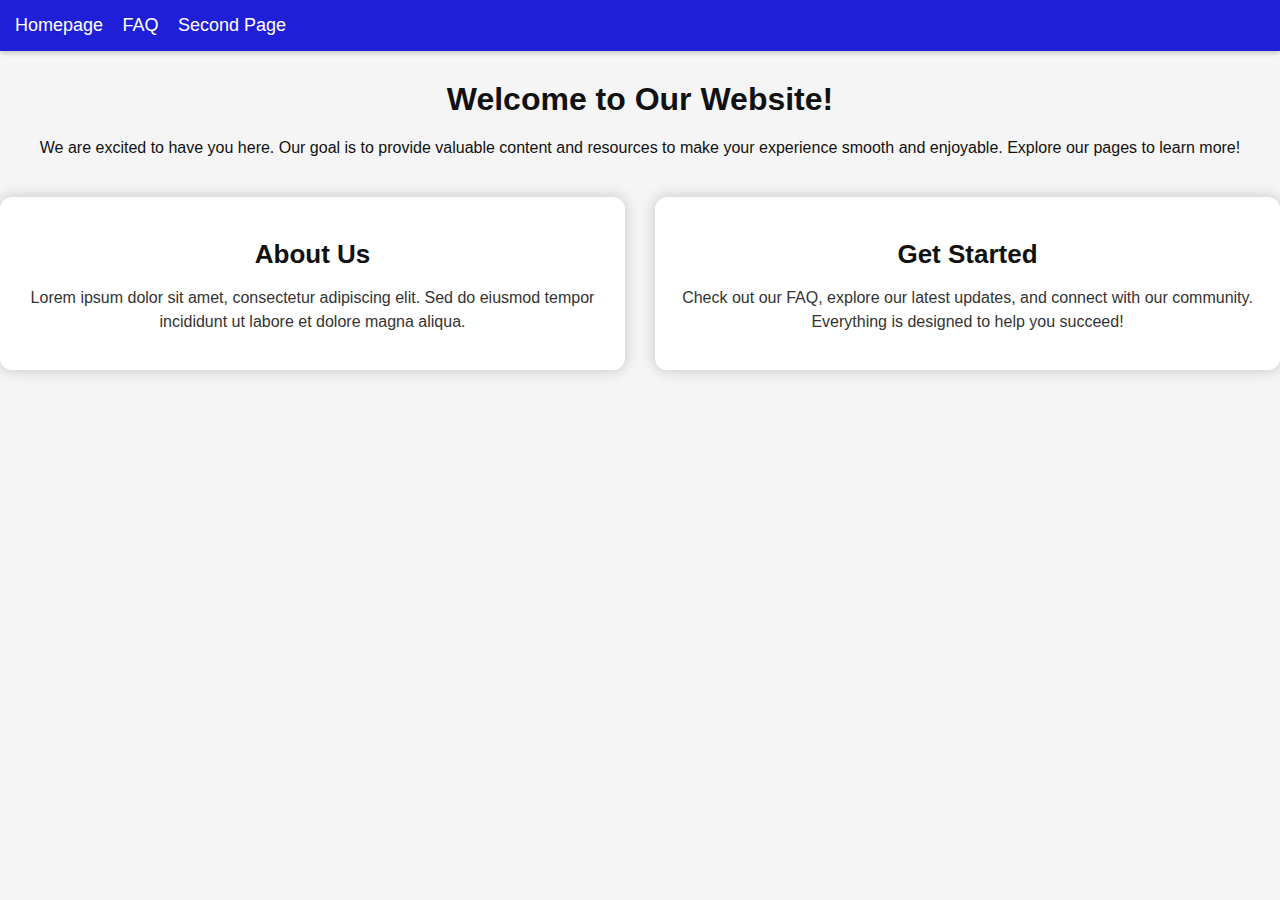
<file: index.html>
<html lang="en">
<head>
    <meta charset="UTF-8">
    <meta name="viewport" content="width=device-width, initial-scale=1.0">
    <title>Landing Page</title>
    <link rel="stylesheet" href="public/main.css">
</head>
<body>
    <header>
        <nav>
            <a href="/">Homepage</a>
            <a href="/views/faq.html">FAQ</a>
            <a href="/views/secondpage.html">Second Page</a>
        </nav>
    </header>

<section class="Minimal hero">
    <h1>Welcome to Our Website!</h1>
    <p>We are excited to have you here. Our goal is to provide valuable content and resources to make your experience smooth and enjoyable. Explore our pages to learn more!</p>
</section>

<section class="Minimal grid">
    <div class="card">
        <h2>About Us</h2>
        <p>Lorem ipsum dolor sit amet, consectetur adipiscing elit. Sed do eiusmod tempor incididunt ut labore et dolore magna aliqua.</p>
    </div>

    <div class="card">
        <h2>Get Started</h2>
        <p>Check out our FAQ, explore our latest updates, and connect with our community. Everything is designed to help you succeed!</p>
    </div>
</section>
</body>
</html>
</file>
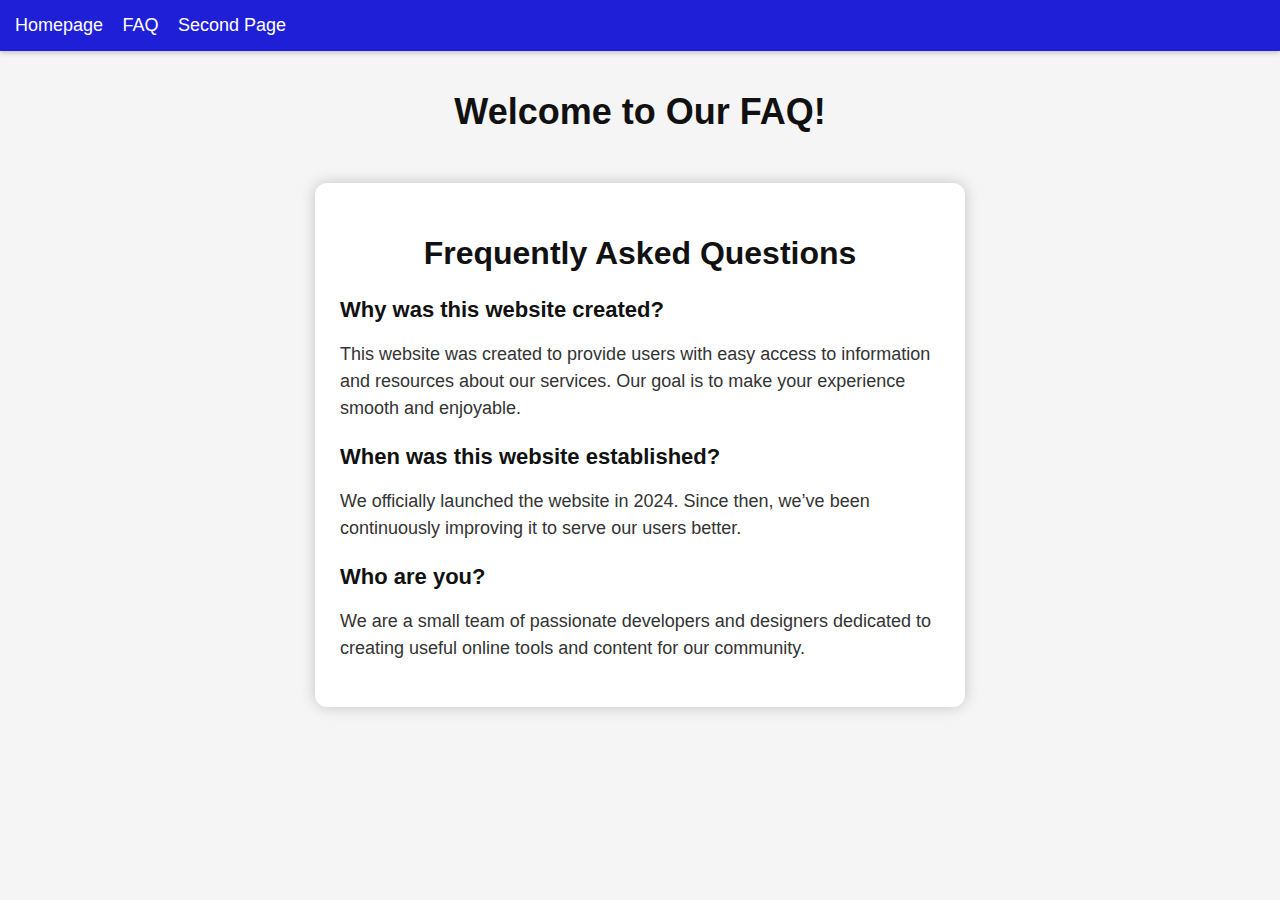
<file: views/faq.html>
<html lang="en">
<head>
    <meta charset="UTF-8">
    <meta name="viewport" content="width=device-width, initial-scale=1.0">
    <title>FAQ</title>
    <link rel="stylesheet" href="../public/main.css">
</head>
<body>
    <header>
        <nav>
            <a href="/">Homepage</a>
            <a href="/views/faq.html">FAQ</a>
            <a href="/views/secondpage.html">Second Page</a>
        </nav>
    </header>

    <section class="Faq-page">
        <h1>Welcome to Our FAQ!</h1>

        <div class="questions">
            <h2>Frequently Asked Questions</h2>

            <div class="question">
                <h3>Why was this website created?</h3>
                <p>This website was created to provide users with easy access to information and resources about our services. Our goal is to make your experience smooth and enjoyable.</p>
            </div>

            <div class="question">
                <h3>When was this website established?</h3>
                <p>We officially launched the website in 2024. Since then, we’ve been continuously improving it to serve our users better.</p>
            </div>

            <div class="question">
                <h3>Who are you?</h3>
                <p>We are a small team of passionate developers and designers dedicated to creating useful online tools and content for our community.</p>
            </div>
        </div>
    </section>
</body>
</html>
</file>
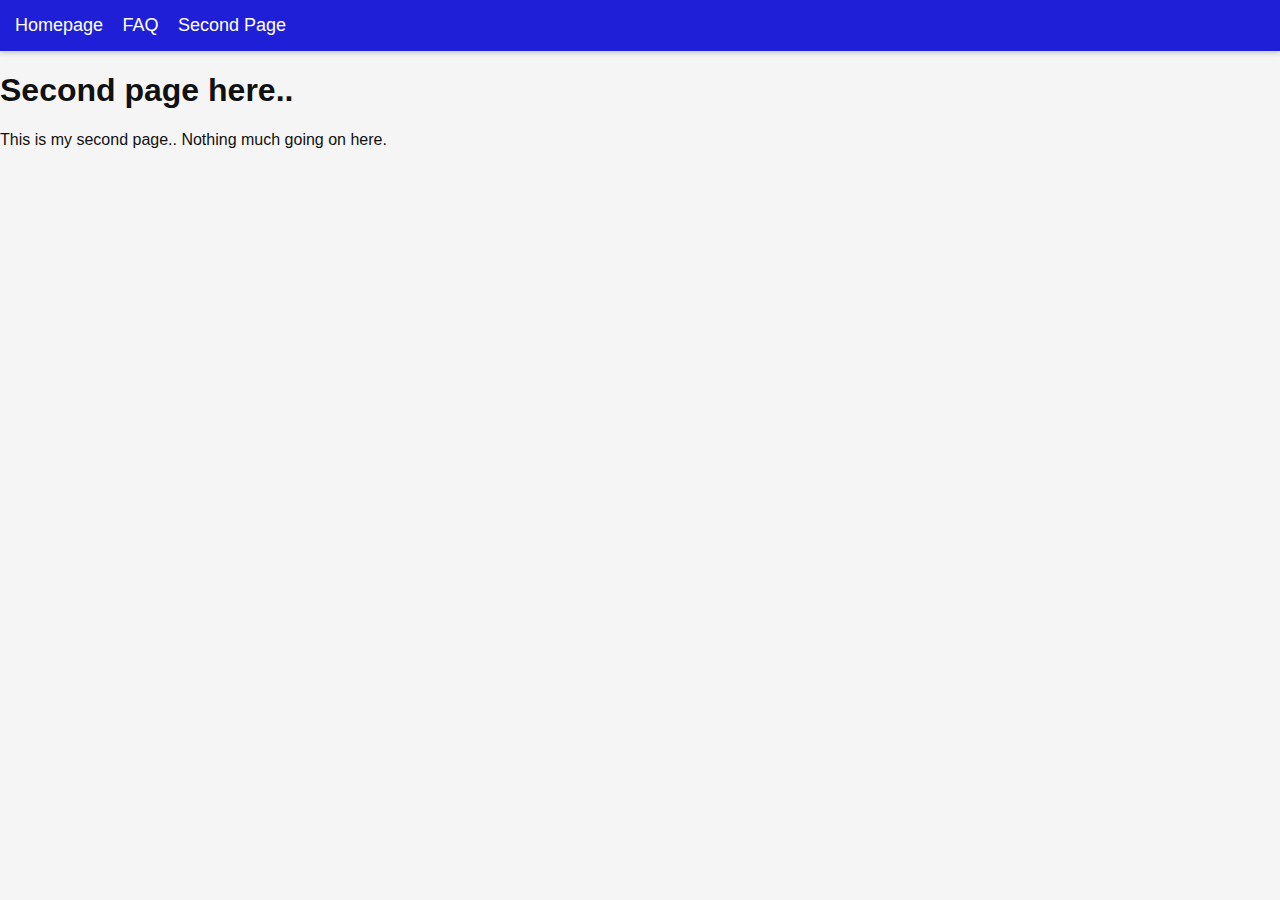
<file: views/secondpage.html>
<html lang="en">
<head>
    <meta charset="UTF-8">
    <meta name="viewport" content="width=device-width, initial-scale=1.0">
    <title>Second page</title>
    <link rel="stylesheet" href="../public/main.css">
</head>
<body>
    <header>
        <nav>
            <a href="/">Homepage</a>
            <a href="/views/faq.html">FAQ</a>
            <a href="/views/secondpage.html">Second Page</a>
        </nav>
    </header>
    <section class="preview">
        <h1>Second page here..</h1>
        <p>This is my second page.. Nothing much going on here.</p>
    </section>
</body>
</html>
</file>
<file: public/main.css>
body {
    padding: 0;
    margin: 0;
    font-family: Arial, sans-serif;
    color: #111;
    background-color: #f5f5f5;
}

nav {
    padding: 15px;
    background-color: rgb(31, 31, 216);
    box-shadow: 0 2px 5px rgba(0,0,0,0.2);
}

nav a {
    color: white;
    text-decoration: none;
    padding-right: 15px;
    font-size: 18px;
}

nav a:hover {
    text-decoration: underline;
}

/* Hero section */
.Minimal.hero {
    margin-top: 30px;
    text-align: center;
}

/* Grid layout for secondary cards */
.Minimal.grid {
    display: flex;
    gap: 30px;
    flex-wrap: wrap;
    justify-content: center;
    margin-top: 40px;
}

.Minimal.grid .card {
    flex: 1 1 100px;
    max-width: 800px;
    padding: 20px;
    background-color: white;
    box-shadow: 0 0 15px rgba(0,0,0,0.2);
    border-radius: 12px;
    text-align: center;
}

.Minimal.grid .card h2 {
    font-size: 26px;
    margin-bottom: 10px;
}

.Minimal.grid .card p {
    font-size: 16px;
    line-height: 1.5;
    color: #333;
}

.Faq-page h1 {
    text-align: center;
    margin-top: 40px;
    font-size: 36px;
}

.questions {
    margin: 50px auto;
    max-width: 600px;
    padding: 25px;
    background-color: white;
    box-shadow: 0 0 15px rgba(0, 0, 0, 0.2);
    border-radius: 12px;
}

.questions h2 {
    text-align: center;
    font-size: 32px;
    margin-bottom: 25px;
}

.question {
    margin-bottom: 20px;
}

.question h3 {
    font-weight: 500px;
    font-size: 22px;
    margin-bottom: 10px;
}

.question p {
    font-size: 18px;
    line-height: 1.5;
    color: #333;
}
</file>
